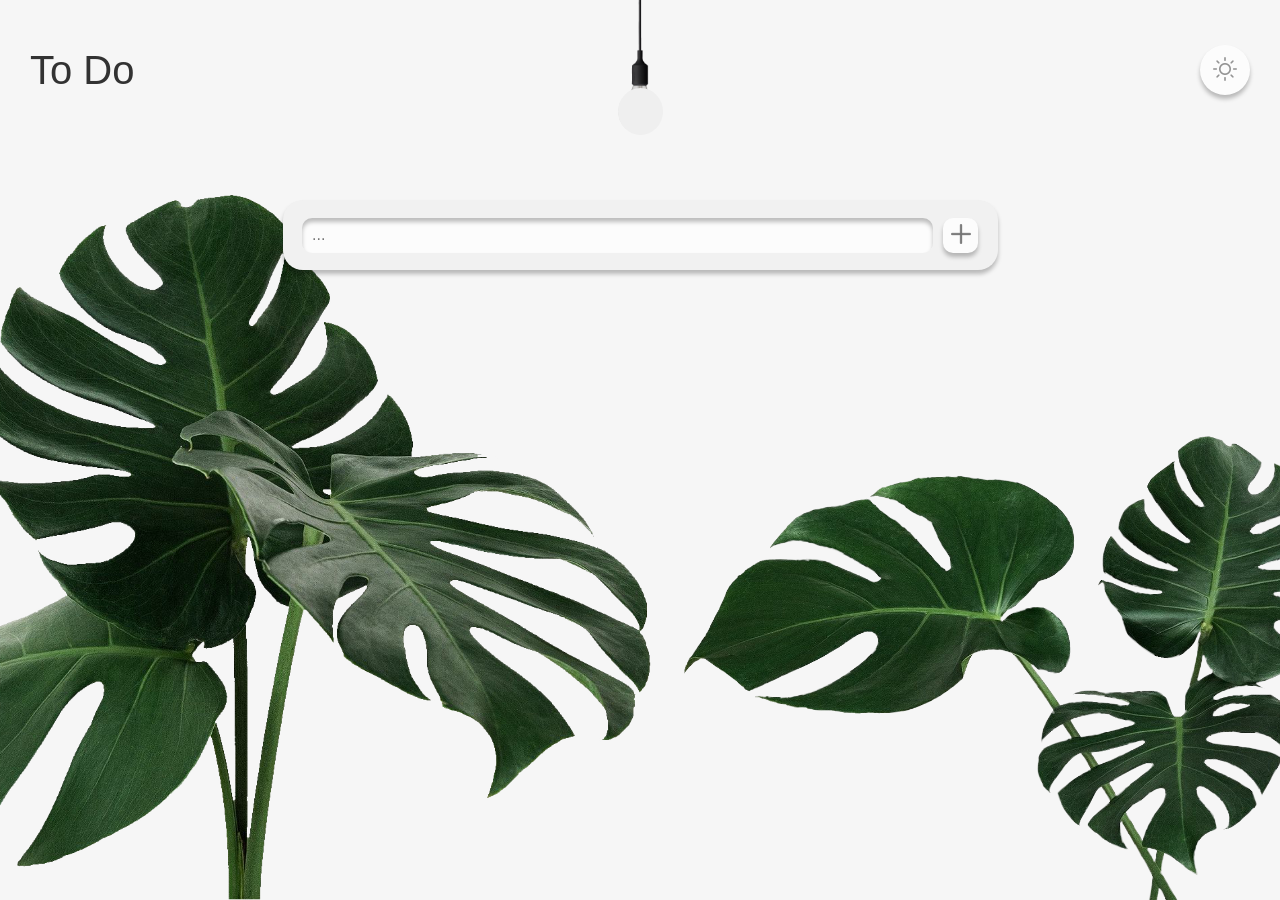
<file: index.html>
<!DOCTYPE html>
<html lang="en">
<head>
    <meta charset="utf-8">
    <link rel="stylesheet" href="style.css">
    <link rel="icon" type="image/png" href="white-heart.png">
    <title>Дорогой дневник</title>
</head>
<body>

    <header class="headers">
        
        <div class="header-logo">
            <p>To Do</p>
        </div>

        <div class="circle">
            <button id="ligth"></button>
        </div>

    </header>

    <form class="task-form">

        <input type="text" maxlength="55" id="task-input" placeholder="..."/>
        <button type="submit" id="task-submit"> <img src="plus.png" width="20px" height="20px" alt="">
        </button>

    </form>

    <form class="task-list">

    </form>

     <script src="script.js"></script>
</body>
</html>
</file>
<file: style.css>
* {margin: 0;
    padding: 0;
    box-sizing: border-box;
    font-family:Verdana, Geneva, Tahoma, sans-serif;
}

.headers {
    display: flex;
    height: 140px;
    width: 100%;
    position: fixed;
    z-index: 1;
}

.header-logo {
    width: 20%;
    height: 100%;
    padding-left: 30px;
    align-items: center;
    text-align: left;
    display: flex;
    font-size: 40px;
}

.circle {
    display: flex;
    justify-content: center;
    align-items: end;
    width: 60%;
    padding-bottom: 5px;
}

#ligth {
    height: 47px;
    width: 45px;
    border-radius: 50%;
}

.header-btn {
    width: 20%;
    height: 100%;
    justify-content: end;
    align-items: center;
    padding-right: 30px;
    display: flex;
}

.btn-change {
    height: 50px;
    width: 50px;
    border-radius: 50%;
}


body {
    display: flex;
    align-items: center;
    flex-direction: column;
    background-position: bottom left, bottom right, top center;
    background-repeat: no-repeat;
    background-size: 700px, 600px, 110px;
    background-attachment: fixed;
    overflow-y: auto;
}
   
::-webkit-scrollbar-thumb {
    border-radius: 10px;
}

.task-form {
    margin-top: 200px;
    display: flex;
    justify-content: center;
    align-items: center;
    width: 715px;
    height: 70px;
    padding: 10px;
    border-radius: 20px;
}

#task-submit {
    height: 35px;
    width: 35px;
    border-radius: 10px;
    justify-content: center;
    align-items: center;
}

#task-input {
    justify-content: center;
    text-align: left;
    padding-left: 10px;
    margin-right: 10px; 
    height: 35px;
    width: 631px;
    border-radius: 10px;
    font-size: 1rem;
}

input, button {
    appearance: none;
    border: none;
    outline: none;

}

.task-list {
    display: flex;
    align-items: center;
    flex-direction: column;
    margin-top: 20px;
    width: 100%;
    overflow-x:hidden; 
}

.tasks {
    display: flex;
    flex-direction: row;
    align-items: center;
    height: 70px;
    width: 715px;
    border-radius: 20px;
    margin-bottom: 20px;
    padding-left: 20px;
}

#task-list-input {
    font-size: 1rem;
    height: 35px;
    width: 532px;
    margin-right: 10px;
    text-align: left;
    padding-left: 10px;
    border-radius: 10px;
}

.check {
    height: 35px;
    width: 35px;
    margin-right: 20px;
    border-radius: 10px;
}

.uncheck {
    height: 35px;
    width: 35px;
    margin-right: 20px;
    border-radius: 10px;
}

.edit {
    justify-content: center;
    align-items: center;
    height: 35px;
    width: 35px;
    margin-right: 10px;
    border-radius: 10px;
}

.delete {
    height: 35px;
    width: 35px;
    justify-content: center;
    align-items: center;
    padding-left: 4px;
    border-radius: 10px;
}
</file>
